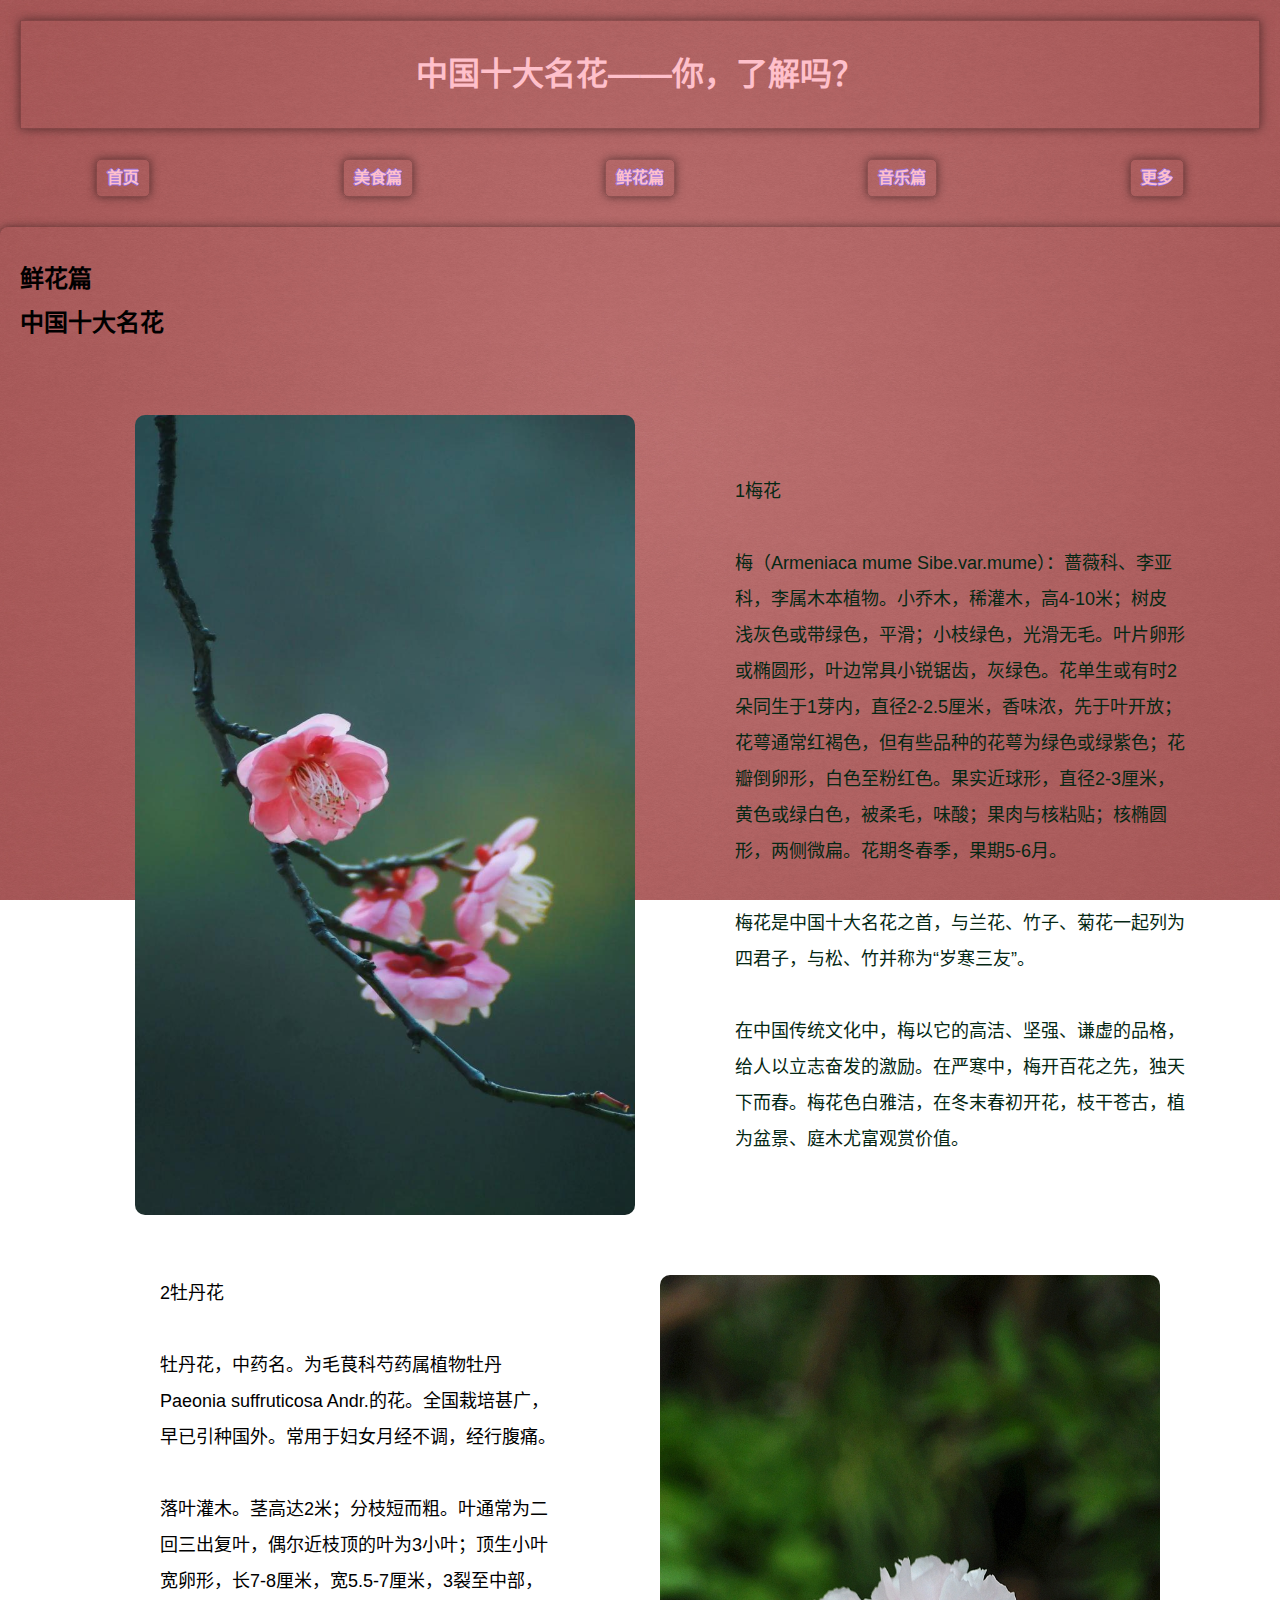
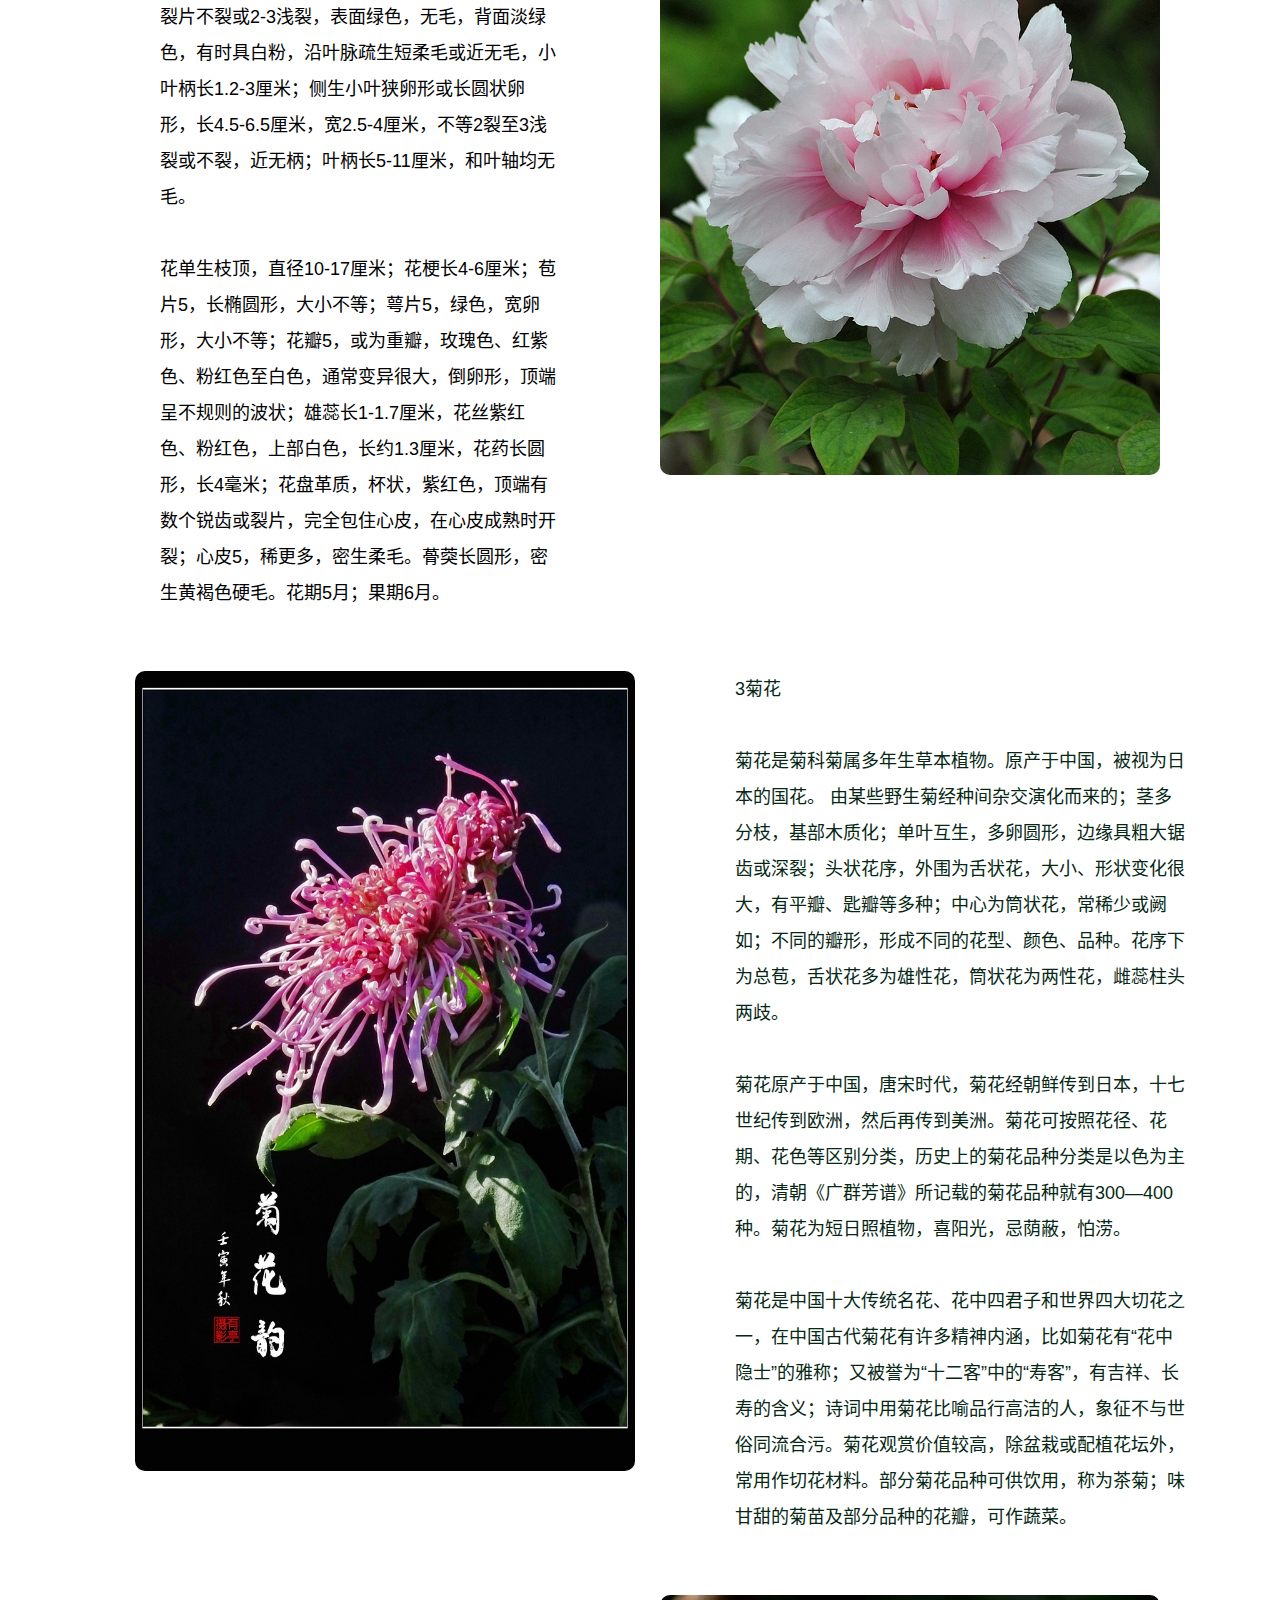
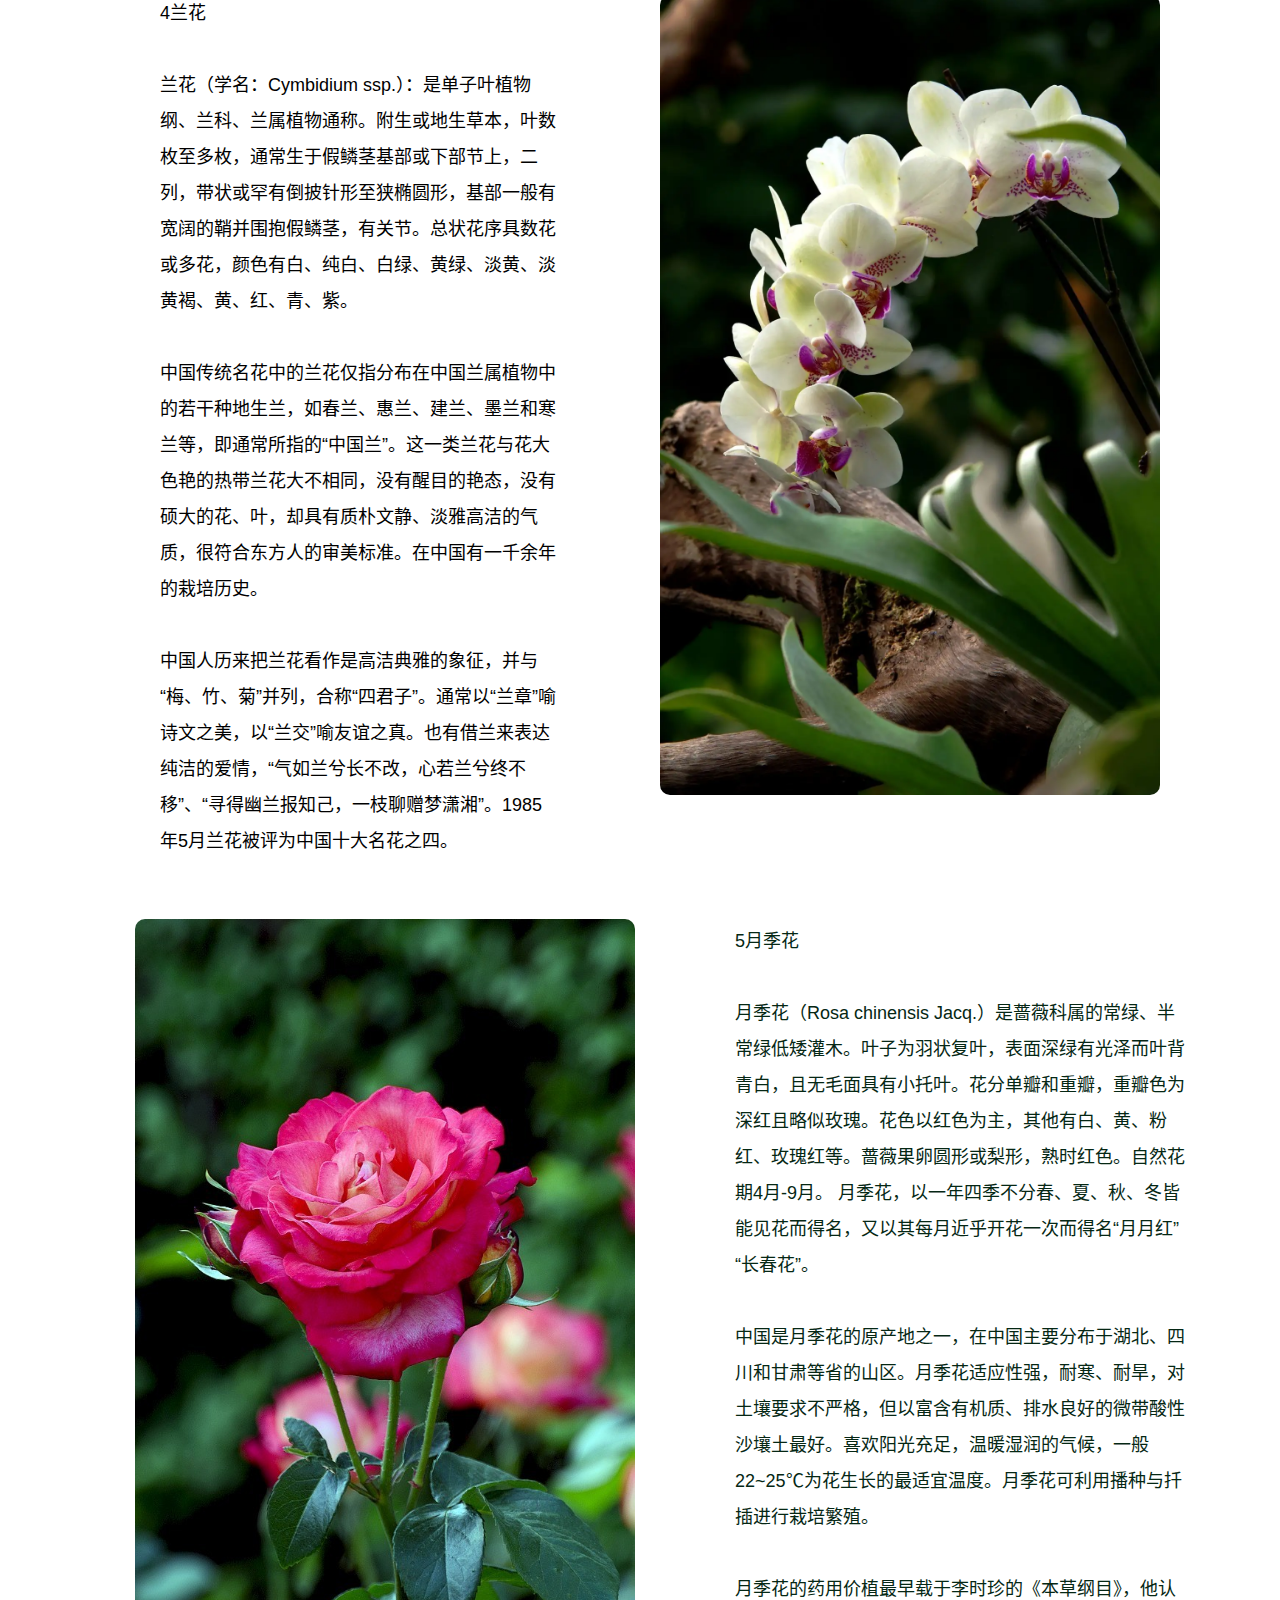
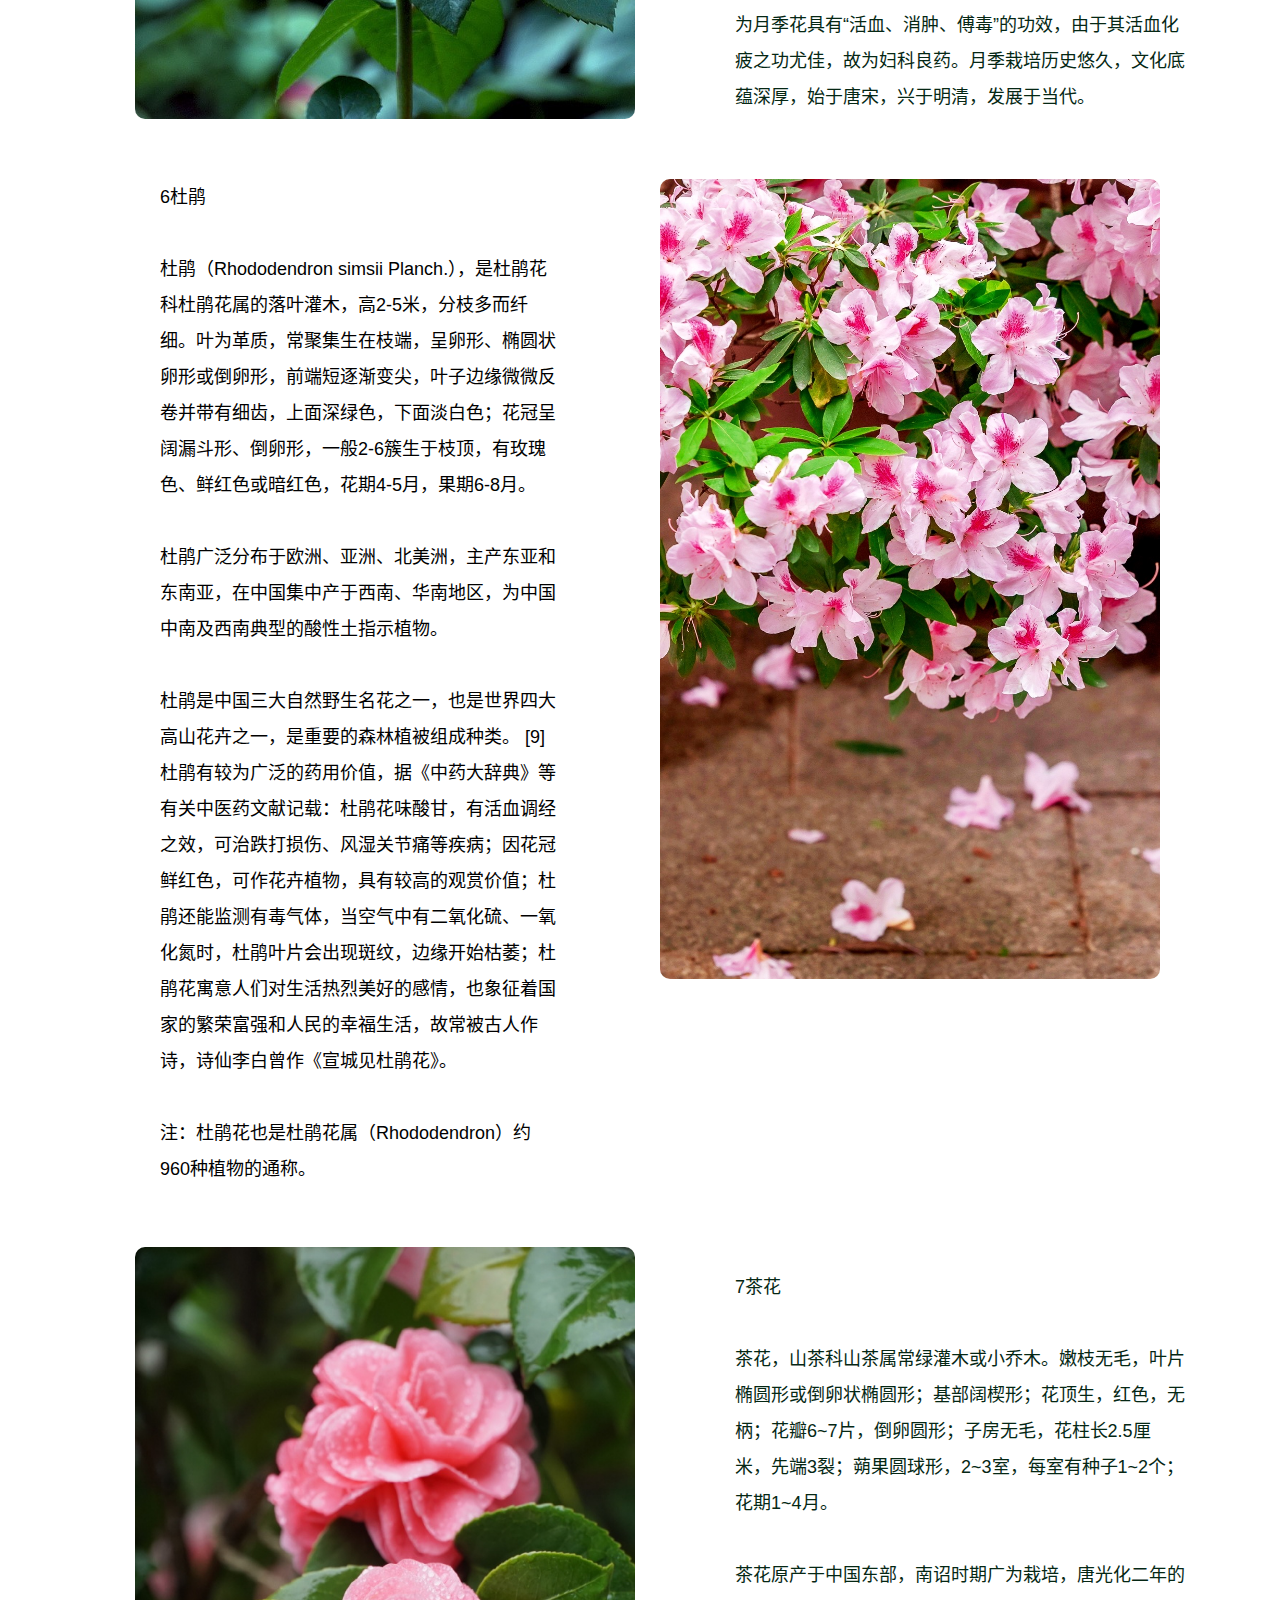
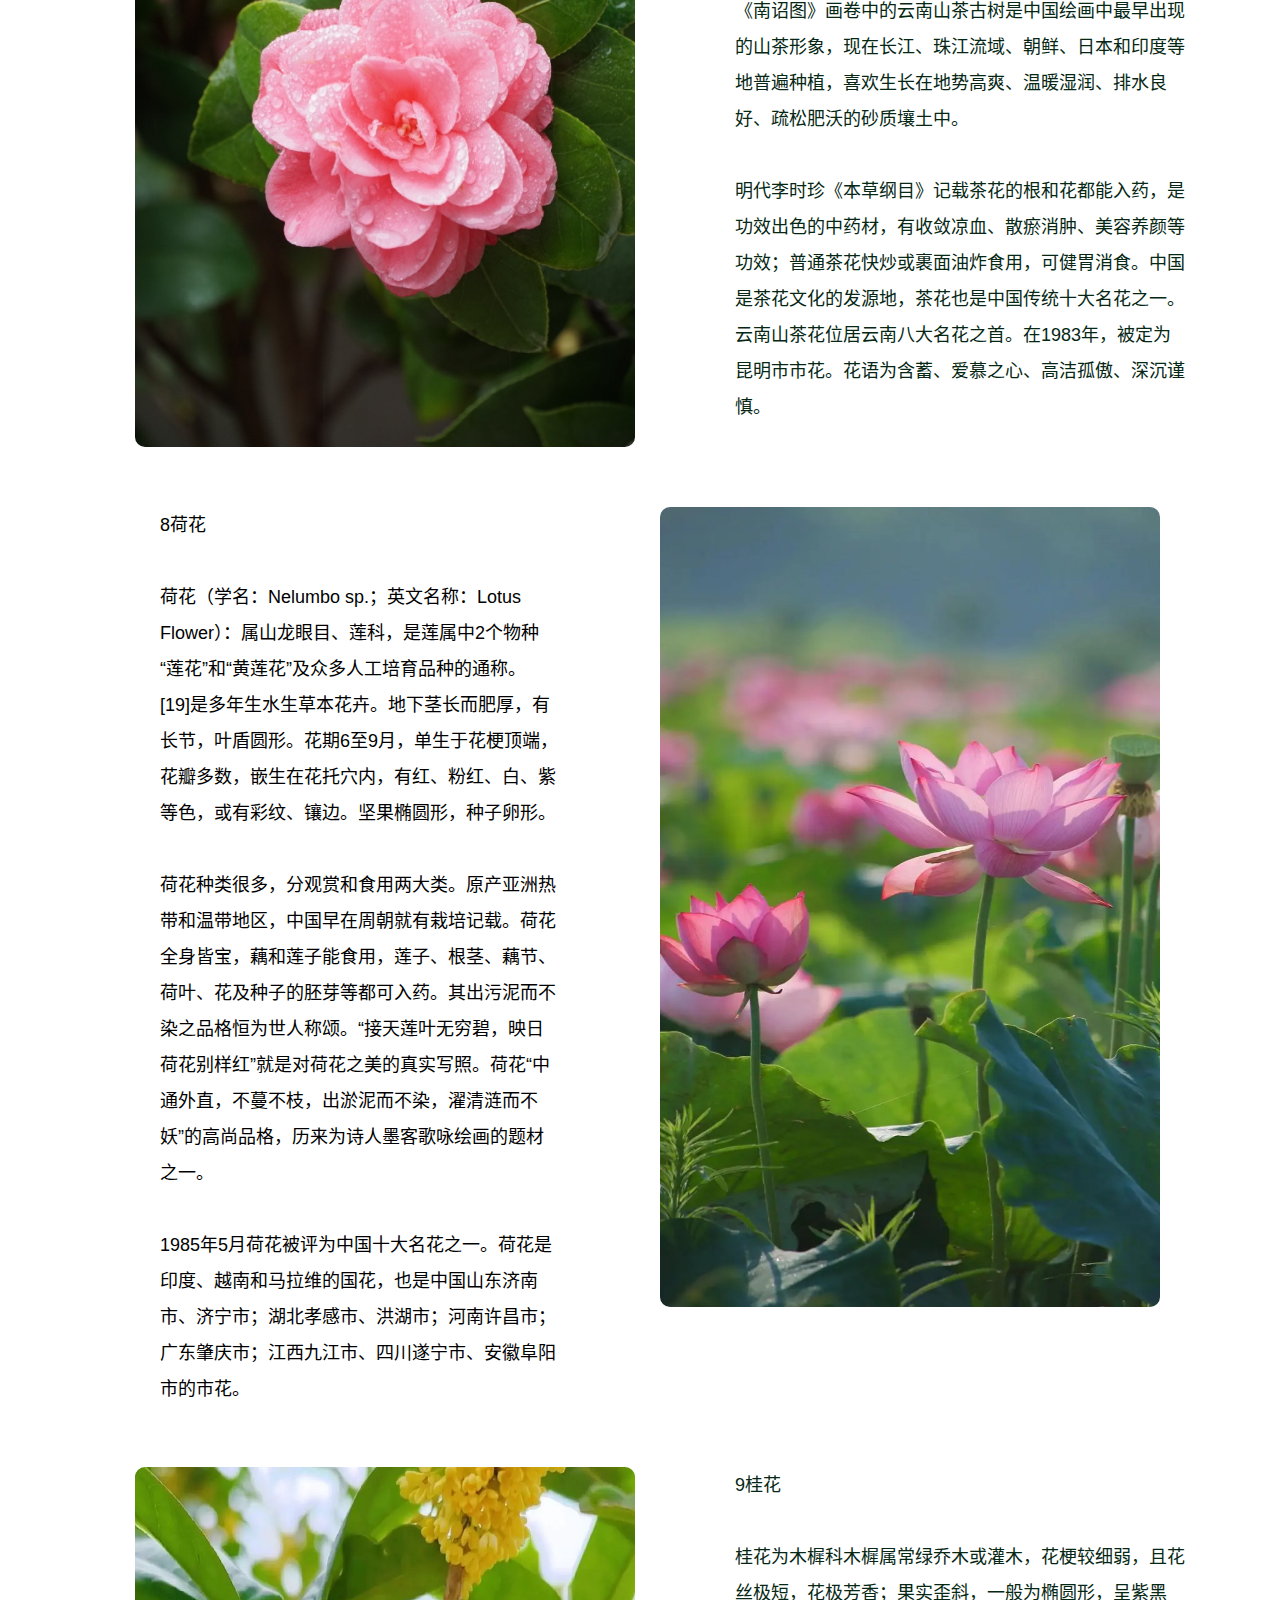
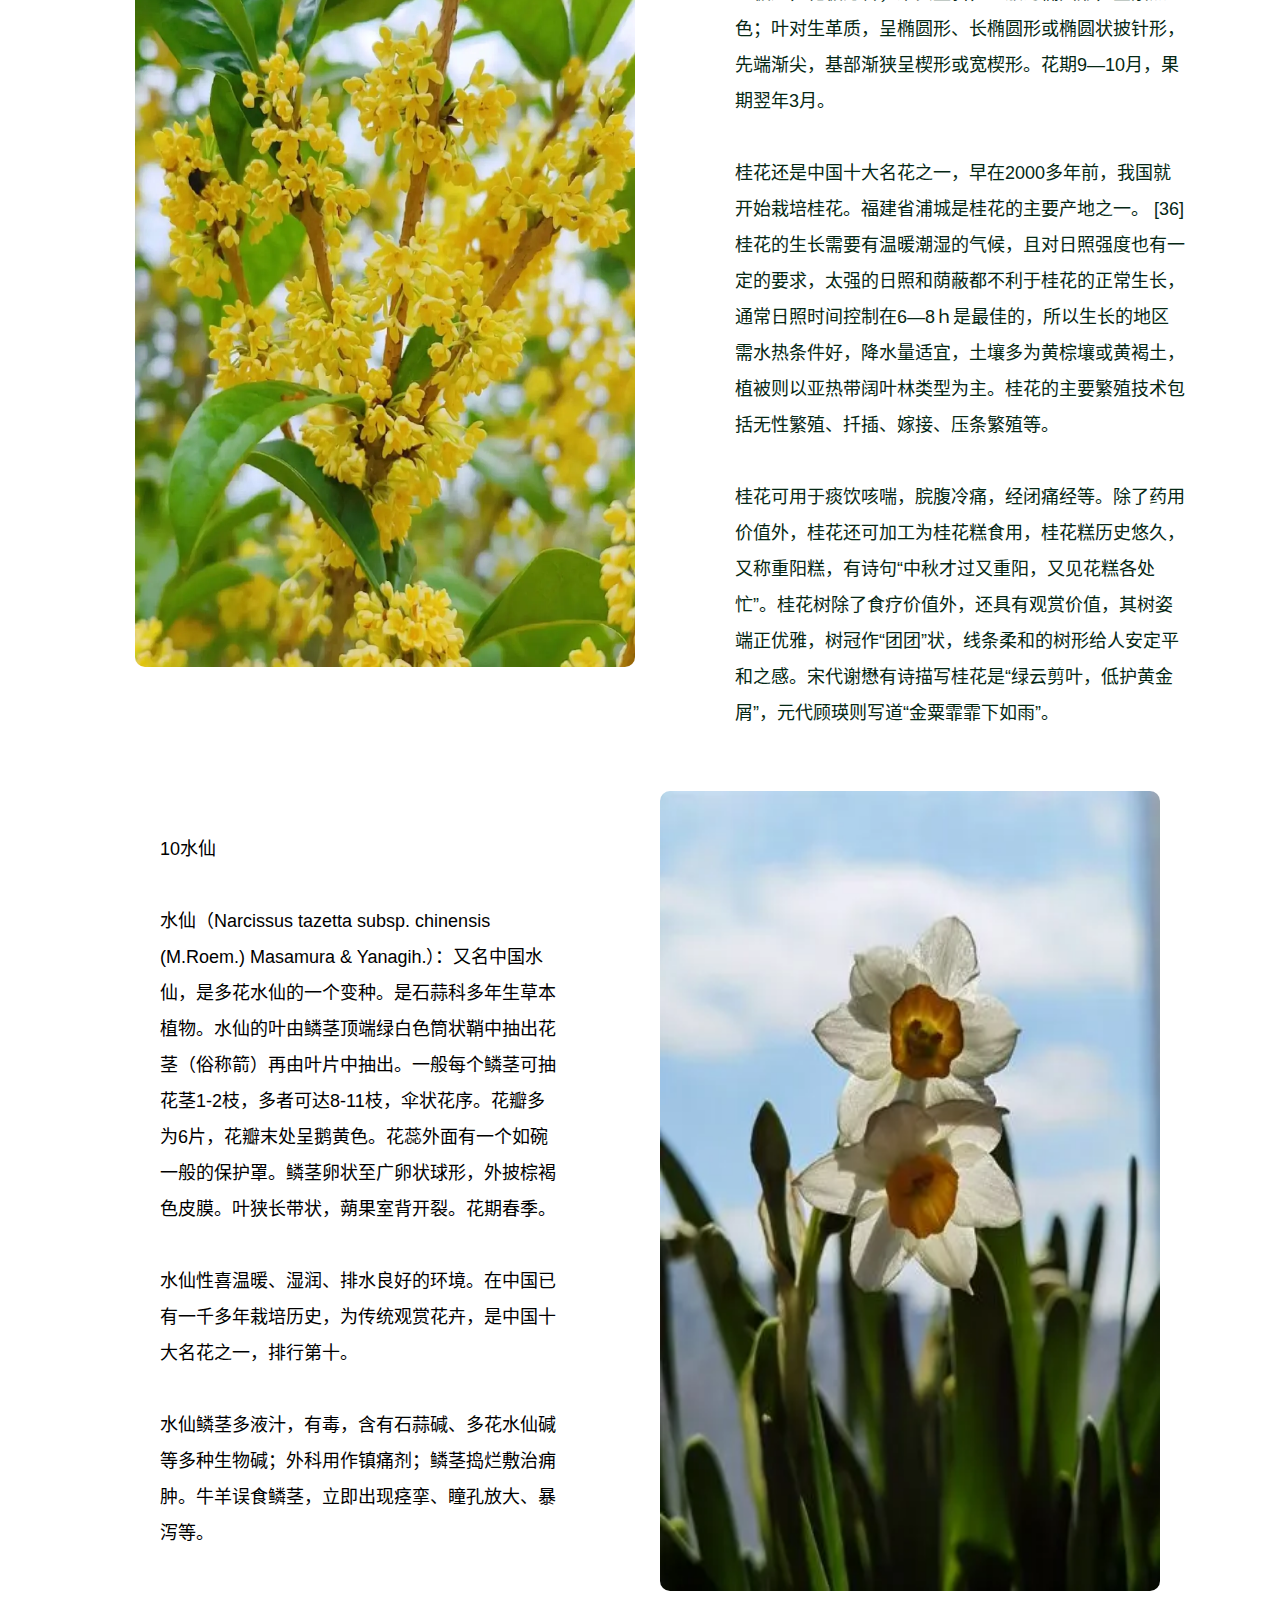
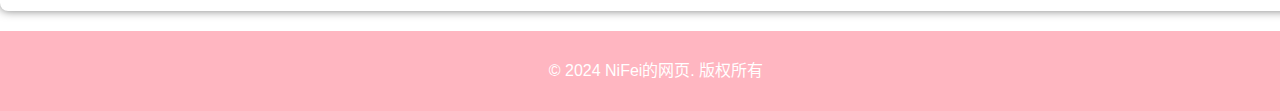
<file: flowers.html>
<!DOCTYPE html>
<html lang="zh-CN">
<head>
    <meta charset="UTF-8">
    <meta name="viewport" content="width=device-width, initial-scale=1.0">
    <title>NiFei的网页-鲜花篇</title>
    <link rel="stylesheet" href="styles-flowers.css">
</head>
<body>
    <header>
        <h1>中国十大名花——你，了解吗？</h1>
    </header>
     <div class="nav-container">
        <div class="nav-item"><a href="index.html">首页</a></div>
         <div class="nav-item"><a href="index-food.html">美食篇</a></div>
        <div class="nav-item"><a href="flowers.html">鲜花篇</a></div>
        <div class="nav-item"><a href="music.html">音乐篇</a></div>
        <div class="nav-item"><a href="more.html">更多</a></div>
    </div>
    <div id="flowers-content">
        <h2>鲜花篇</h2>
        <h2>中国十大名花</h2>
        <div class="introduce">
            <div class="introduce_item">
                <img class="introduce_item_img" src="meihua.jpg" alt="">
                <span class="introduce_item_title">
                    1梅花<br><br>
                    梅（Armeniaca mume Sibe.var.mume）：蔷薇科、李亚科，李属木本植物。小乔木，稀灌木，高4-10米；树皮浅灰色或带绿色，平滑；小枝绿色，光滑无毛。叶片卵形或椭圆形，叶边常具小锐锯齿，灰绿色。花单生或有时2朵同生于1芽内，直径2-2.5厘米，香味浓，先于叶开放；花萼通常红褐色，但有些品种的花萼为绿色或绿紫色；花瓣倒卵形，白色至粉红色。果实近球形，直径2-3厘米，黄色或绿白色，被柔毛，味酸；果肉与核粘贴；核椭圆形，两侧微扁。花期冬春季，果期5-6月。<br><br>
                    梅花是中国十大名花之首，与兰花、竹子、菊花一起列为四君子，与松、竹并称为“岁寒三友”。<br><br>
                    在中国传统文化中，梅以它的高洁、坚强、谦虚的品格，给人以立志奋发的激励。在严寒中，梅开百花之先，独天下而春。梅花色白雅洁，在冬末春初开花，枝干苍古，植为盆景、庭木尤富观赏价值。
                </span>

            </div>
            <div class="introduce_item">

                <span class="introduce_item_titles">2牡丹花
                    <br><br>牡丹花，中药名。为毛茛科芍药属植物牡丹Paeonia suffruticosa Andr.的花。全国栽培甚广，早已引种国外。常用于妇女月经不调，经行腹痛。
                    <br><br>落叶灌木。茎高达2米；分枝短而粗。叶通常为二回三出复叶，偶尔近枝顶的叶为3小叶；顶生小叶宽卵形，长7-8厘米，宽5.5-7厘米，3裂至中部，裂片不裂或2-3浅裂，表面绿色，无毛，背面淡绿色，有时具白粉，沿叶脉疏生短柔毛或近无毛，小叶柄长1.2-3厘米；侧生小叶狭卵形或长圆状卵形，长4.5-6.5厘米，宽2.5-4厘米，不等2裂至3浅裂或不裂，近无柄；叶柄长5-11厘米，和叶轴均无毛。
                    <br><br>花单生枝顶，直径10-17厘米；花梗长4-6厘米；苞片5，长椭圆形，大小不等；萼片5，绿色，宽卵形，大小不等；花瓣5，或为重瓣，玫瑰色、红紫色、粉红色至白色，通常变异很大，倒卵形，顶端呈不规则的波状；雄蕊长1-1.7厘米，花丝紫红色、粉红色，上部白色，长约1.3厘米，花药长圆形，长4毫米；花盘革质，杯状，紫红色，顶端有数个锐齿或裂片，完全包住心皮，在心皮成熟时开裂；心皮5，稀更多，密生柔毛。蓇葖长圆形，密生黄褐色硬毛。花期5月；果期6月。
                </span>
                <img class="introduce_item_img" src="mudan.jpg" alt="">
            </div>
            <div class="introduce_item">
                <img class="introduce_item_img" src="jvhua.jpg" alt="">
                <span class="introduce_item_title">3菊花
                    <br><br>菊花是菊科菊属多年生草本植物。原产于中国，被视为日本的国花。 由某些野生菊经种间杂交演化而来的；茎多分枝，基部木质化；单叶互生，多卵圆形，边缘具粗大锯齿或深裂；头状花序，外围为舌状花，大小、形状变化很大，有平瓣、匙瓣等多种；中心为筒状花，常稀少或阙如；不同的瓣形，形成不同的花型、颜色、品种。花序下为总苞，舌状花多为雄性花，筒状花为两性花，雌蕊柱头两歧。
                    <br><br>菊花原产于中国，唐宋时代，菊花经朝鲜传到日本，十七世纪传到欧洲，然后再传到美洲。菊花可按照花径、花期、花色等区别分类，历史上的菊花品种分类是以色为主的，清朝《广群芳谱》所记载的菊花品种就有300—400种。菊花为短日照植物，喜阳光，忌荫蔽，怕涝。
                    <br><br>菊花是中国十大传统名花、花中四君子和世界四大切花之一，在中国古代菊花有许多精神内涵，比如菊花有“花中隐士”的雅称；又被誉为“十二客”中的“寿客”，有吉祥、长寿的含义；诗词中用菊花比喻品行高洁的人，象征不与世俗同流合污。菊花观赏价值较高，除盆栽或配植花坛外，常用作切花材料。部分菊花品种可供饮用，称为茶菊；味甘甜的菊苗及部分品种的花瓣，可作蔬菜。
                </span>
            </div>
            <div class="introduce_item">
                <span class="introduce_item_titles">4兰花
                    <br><br>兰花（学名：Cymbidium ssp.）：是单子叶植物纲、兰科、兰属植物通称。附生或地生草本，叶数枚至多枚，通常生于假鳞茎基部或下部节上，二列，带状或罕有倒披针形至狭椭圆形，基部一般有宽阔的鞘并围抱假鳞茎，有关节。总状花序具数花或多花，颜色有白、纯白、白绿、黄绿、淡黄、淡黄褐、黄、红、青、紫。
                    <br><br>中国传统名花中的兰花仅指分布在中国兰属植物中的若干种地生兰，如春兰、惠兰、建兰、墨兰和寒兰等，即通常所指的“中国兰”。这一类兰花与花大色艳的热带兰花大不相同，没有醒目的艳态，没有硕大的花、叶，却具有质朴文静、淡雅高洁的气质，很符合东方人的审美标准。在中国有一千余年的栽培历史。
                    <br><br>中国人历来把兰花看作是高洁典雅的象征，并与“梅、竹、菊”并列，合称“四君子”。通常以“兰章”喻诗文之美，以“兰交”喻友谊之真。也有借兰来表达纯洁的爱情，“气如兰兮长不改，心若兰兮终不移”、“寻得幽兰报知己，一枝聊赠梦潇湘”。1985年5月兰花被评为中国十大名花之四。
                </span>
                <img class="introduce_item_img" src="lanhua.webp" alt="">
            </div>
             <div class="introduce_item">
                <img class="introduce_item_img" src="yuejihua.jpg" alt="">
                <span class="introduce_item_title">5月季花
                    <br><br>月季花（Rosa chinensis Jacq.）是蔷薇科属的常绿、半常绿低矮灌木。叶子为羽状复叶，表面深绿有光泽而叶背青白，且无毛面具有小托叶。花分单瓣和重瓣，重瓣色为深红且略似玫瑰。花色以红色为主，其他有白、黄、粉红、玫瑰红等。蔷薇果卵圆形或梨形，熟时红色。自然花期4月-9月。 月季花，以一年四季不分春、夏、秋、冬皆能见花而得名，又以其每月近乎开花一次而得名“月月红”“长春花”。
                    <br><br>中国是月季花的原产地之一，在中国主要分布于湖北、四川和甘肃等省的山区。月季花适应性强，耐寒、耐旱，对土壤要求不严格，但以富含有机质、排水良好的微带酸性沙壤土最好。喜欢阳光充足，温暖湿润的气候，一般22~25℃为花生长的最适宜温度。月季花可利用播种与扦插进行栽培繁殖。
                    <br><br>月季花的药用价植最早载于李时珍的《本草纲目》，他认为月季花具有“活血、消肿、傅毒”的功效，由于其活血化疲之功尤佳，故为妇科良药。月季栽培历史悠久，文化底蕴深厚，始于唐宋，兴于明清，发展于当代。
                </span>
            </div>
            <div class="introduce_item">
                <span class="introduce_item_titles">6杜鹃
                    <br><br>杜鹃（Rhododendron simsii Planch.），是杜鹃花科杜鹃花属的落叶灌木，高2-5米，分枝多而纤细。叶为革质，常聚集生在枝端，呈卵形、椭圆状卵形或倒卵形，前端短逐渐变尖，叶子边缘微微反卷并带有细齿，上面深绿色，下面淡白色；花冠呈阔漏斗形、倒卵形，一般2-6簇生于枝顶，有玫瑰色、鲜红色或暗红色，花期4-5月，果期6-8月。
                    <br><br>杜鹃广泛分布于欧洲、亚洲、北美洲，主产东亚和东南亚，在中国集中产于西南、华南地区，为中国中南及西南典型的酸性土指示植物。
                    <br><br>杜鹃是中国三大自然野生名花之一，也是世界四大高山花卉之一，是重要的森林植被组成种类。 [9]杜鹃有较为广泛的药用价值，据《中药大辞典》等有关中医药文献记载：杜鹃花味酸甘，有活血调经之效，可治跌打损伤、风湿关节痛等疾病；因花冠鲜红色，可作花卉植物，具有较高的观赏价值；杜鹃还能监测有毒气体，当空气中有二氧化硫、一氧化氮时，杜鹃叶片会出现斑纹，边缘开始枯萎；杜鹃花寓意人们对生活热烈美好的感情，也象征着国家的繁荣富强和人民的幸福生活，故常被古人作诗，诗仙李白曾作《宣城见杜鹃花》。
                    <br><br>注：杜鹃花也是杜鹃花属（Rhododendron）约960种植物的通称。
                </span>
                <img class="introduce_item_img" src="dujuan.jpg" alt="">
            </div>
             <div class="introduce_item">
                <img class="introduce_item_img" src="chahua.jpg" alt="">
                <span class="introduce_item_title">7茶花
                    <br><br>茶花，山茶科山茶属常绿灌木或小乔木。嫩枝无毛，叶片椭圆形或倒卵状椭圆形；基部阔楔形；花顶生，红色，无柄；花瓣6~7片，倒卵圆形；子房无毛，花柱长2.5厘米，先端3裂；蒴果圆球形，2~3室，每室有种子1~2个；花期1~4月。
                    <br><br>茶花原产于中国东部，南诏时期广为栽培，唐光化二年的《南诏图》画卷中的云南山茶古树是中国绘画中最早出现的山茶形象，现在长江、珠江流域、朝鲜、日本和印度等地普遍种植，喜欢生长在地势高爽、温暖湿润、排水良好、疏松肥沃的砂质壤土中。
                    <br><br>明代李时珍《本草纲目》记载茶花的根和花都能入药，是功效出色的中药材，有收敛凉血、散瘀消肿、美容养颜等功效；普通茶花快炒或裹面油炸食用，可健胃消食。中国是茶花文化的发源地，茶花也是中国传统十大名花之一。云南山茶花位居云南八大名花之首。在1983年，被定为昆明市市花。花语为含蓄、爱慕之心、高洁孤傲、深沉谨慎。
                </span>
            </div>
            <div class="introduce_item">
                <span class="introduce_item_titles">8荷花
                    <br><br>荷花（学名：Nelumbo sp.；英文名称：Lotus Flower）：属山龙眼目、莲科，是莲属中2个物种“莲花”和“黄莲花”及众多人工培育品种的通称。 [19]是多年生水生草本花卉。地下茎长而肥厚，有长节，叶盾圆形。花期6至9月，单生于花梗顶端，花瓣多数，嵌生在花托穴内，有红、粉红、白、紫等色，或有彩纹、镶边。坚果椭圆形，种子卵形。
                    <br><br>荷花种类很多，分观赏和食用两大类。原产亚洲热带和温带地区，中国早在周朝就有栽培记载。荷花全身皆宝，藕和莲子能食用，莲子、根茎、藕节、荷叶、花及种子的胚芽等都可入药。其出污泥而不染之品格恒为世人称颂。“接天莲叶无穷碧，映日荷花别样红”就是对荷花之美的真实写照。荷花“中通外直，不蔓不枝，出淤泥而不染，濯清涟而不妖”的高尚品格，历来为诗人墨客歌咏绘画的题材之一。
                    <br><br>1985年5月荷花被评为中国十大名花之一。荷花是印度、越南和马拉维的国花，也是中国山东济南市、济宁市；湖北孝感市、洪湖市；河南许昌市；广东肇庆市；江西九江市、四川遂宁市、安徽阜阳市的市花。
                </span>
                <img class="introduce_item_img" src="hehua.webp" alt="">
            </div>
             <div class="introduce_item">
                <img class="introduce_item_img" src="guihua.webp" alt="">
                <span class="introduce_item_title">9桂花
                    <br><br>桂花为木樨科木樨属常绿乔木或灌木，花梗较细弱，且花丝极短，花极芳香；果实歪斜，一般为椭圆形，呈紫黑色；叶对生革质，呈椭圆形、长椭圆形或椭圆状披针形，先端渐尖，基部渐狭呈楔形或宽楔形。花期9—10月，果期翌年3月。
                    <br><br>桂花还是中国十大名花之一，早在2000多年前，我国就开始栽培桂花。福建省浦城是桂花的主要产地之一。 [36]桂花的生长需要有温暖潮湿的气候，且对日照强度也有一定的要求，太强的日照和荫蔽都不利于桂花的正常生长，通常日照时间控制在6—8ｈ是最佳的，所以生长的地区需水热条件好，降水量适宜，土壤多为黄棕壤或黄褐土，植被则以亚热带阔叶林类型为主。桂花的主要繁殖技术包括无性繁殖、扦插、嫁接、压条繁殖等。
                    <br><br>桂花可用于痰饮咳喘，脘腹冷痛，经闭痛经等。除了药用价值外，桂花还可加工为桂花糕食用，桂花糕历史悠久，又称重阳糕，有诗句“中秋才过又重阳，又见花糕各处忙”。桂花树除了食疗价值外，还具有观赏价值，其树姿端正优雅，树冠作“团团”状，线条柔和的树形给人安定平和之感。宋代谢懋有诗描写桂花是“绿云剪叶，低护黄金屑”，元代顾瑛则写道“金粟霏霏下如雨”。
                </span>
            </div>
            <div class="introduce_item">
                <span class="introduce_item_titles">10水仙
                    <br><br>水仙（Narcissus tazetta subsp. chinensis (M.Roem.) Masamura & Yanagih.）：又名中国水仙，是多花水仙的一个变种。是石蒜科多年生草本植物。水仙的叶由鳞茎顶端绿白色筒状鞘中抽出花茎（俗称箭）再由叶片中抽出。一般每个鳞茎可抽花茎1-2枝，多者可达8-11枝，伞状花序。花瓣多为6片，花瓣末处呈鹅黄色。花蕊外面有一个如碗一般的保护罩。鳞茎卵状至广卵状球形，外披棕褐色皮膜。叶狭长带状，蒴果室背开裂。花期春季。
                    <br><br>水仙性喜温暖、湿润、排水良好的环境。在中国已有一千多年栽培历史，为传统观赏花卉，是中国十大名花之一，排行第十。
                    <br><br>水仙鳞茎多液汁，有毒，含有石蒜碱、多花水仙碱等多种生物碱；外科用作镇痛剂；鳞茎捣烂敷治痈肿。牛羊误食鳞茎，立即出现痉挛、瞳孔放大、暴泻等。
                </span>
                <img class="introduce_item_img" src="shuixian.webp" alt="">
            </div>

        </div>
        <!-- <audio autoplay="autoplay" id="audio" loop="loop">
                <source src="./video/music.mp3" type="audio/MP3">

        </audio>
        <img class="music_img" src="./img/music.png" alt=""> -->
    </div>
    </div>
    <script src="script.js"></script>
    <footer>
        <p>&copy; 2024 NiFei的网页. 版权所有</p>
    </footer>
</body>
</html>
</file>
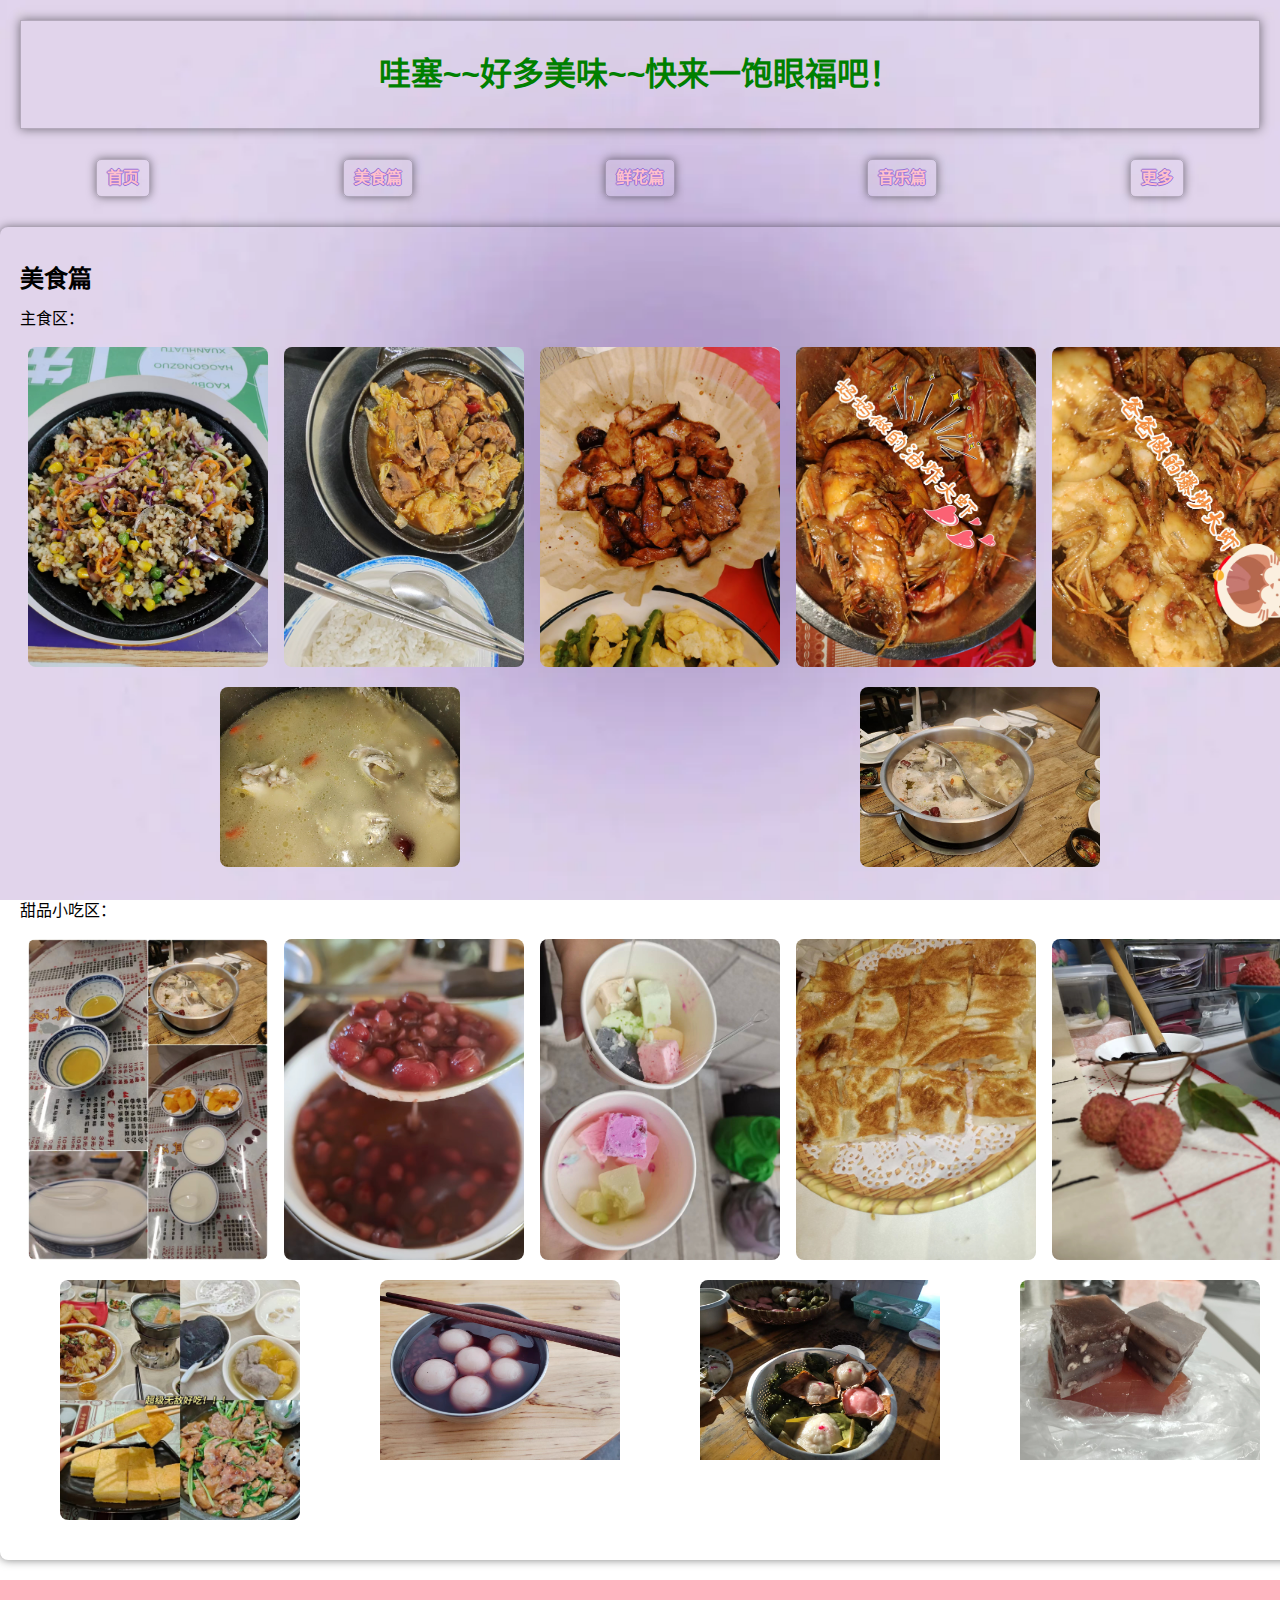
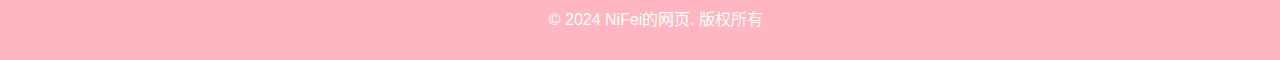
<file: index-food.html>
<!DOCTYPE html>
<html lang="zh-CN">
<head>
    <meta charset="UTF-8">
    <meta name="viewport" content="width=device-width, initial-scale=1.0">
    <title>NiFei的网页-美食篇</title>
    <link rel="stylesheet" href="styles-food.css">
</head>
<body>
    <header>
        <h1>哇塞~~好多美味~~快来一饱眼福吧！</h1>
    </header>
     <div class="nav-container">
        <div class="nav-item"><a href="index.html">首页</a></div>
         <div class="nav-item"><a href="index-food.html">美食篇</a></div>
        <div class="nav-item"><a href="flowers.html">鲜花篇</a></div>
        <div class="nav-item"><a href="music.html">音乐篇</a></div>
        <div class="nav-item"><a href="more.html">更多</a></div>
    </div>
    <div id="food-content">
        <h2>美食篇</h2>
        <p>主食区：</p>
        <div class="photo-container">
            <div class="photo-item">
                <img src="微信图片_202406161616161.jpg" alt="照片1">
            </div>
            <div class="photo-item">
                <img src="微信图片_20240616161616.jpg" alt="照片1">
            </div>
            <div class="photo-item">
                <img src="微信图片_20240616161800.jpg" alt="照片2">
            </div>
            <div class="photo-item">
                <img src="微信图片_20240616161619.jpg" alt="照片3">
            </div>
            <div class="photo-item">
                <img src="微信图片_20240616161620.jpg" alt="照片3">
            </div>
              <div class="photo-item">
                <img src="微信图片_20240616161618.jpg" alt="照片3">
            </div>
            <div class="photo-item">
                <img src="微信图片_202406161616261.jpg" alt="照片3">
            </div>

        </div>

    <p>甜品小吃区：</p>
        <div class="photo-container">
            <div class="photo-item">
                <img src="微信图片_20240616161626.jpg" alt="照片1">
            </div>
            <div class="photo-item">
                <img src="微信图片_202406161618002.jpg" alt="照片1">
            </div>
            <div class="photo-item">
                <img src="微信图片_202406161616131.jpg" alt="照片2">
            </div>
            <div class="photo-item">
                <img src="微信图片_20240616161614.jpg" alt="照片3">
            </div>
            <div class="photo-item">
                <img src="微信图片_20240616161613.jpg" alt="照片3">
            </div>
            <div class="photo-item">
                <img src="微信图片_202406161616191.jpg" alt="照片4">
            </div>
              <div class="photo-item">
                <img src="微信图片_20240616161758.jpg" alt="照片3">
            </div>
            <div class="photo-item">
                <img src="微信图片_202406161618001.jpg" alt="照片3">
            </div>
            <div class="photo-item">
                <img src="微信图片_20240616161759.jpg" alt="照片4">
            </div>
        </div>
    </div>
    <script src="script.js"></script>
    <footer>
        <p>&copy; 2024 NiFei的网页. 版权所有</p>
    </footer>
</body>
</html>
</file>
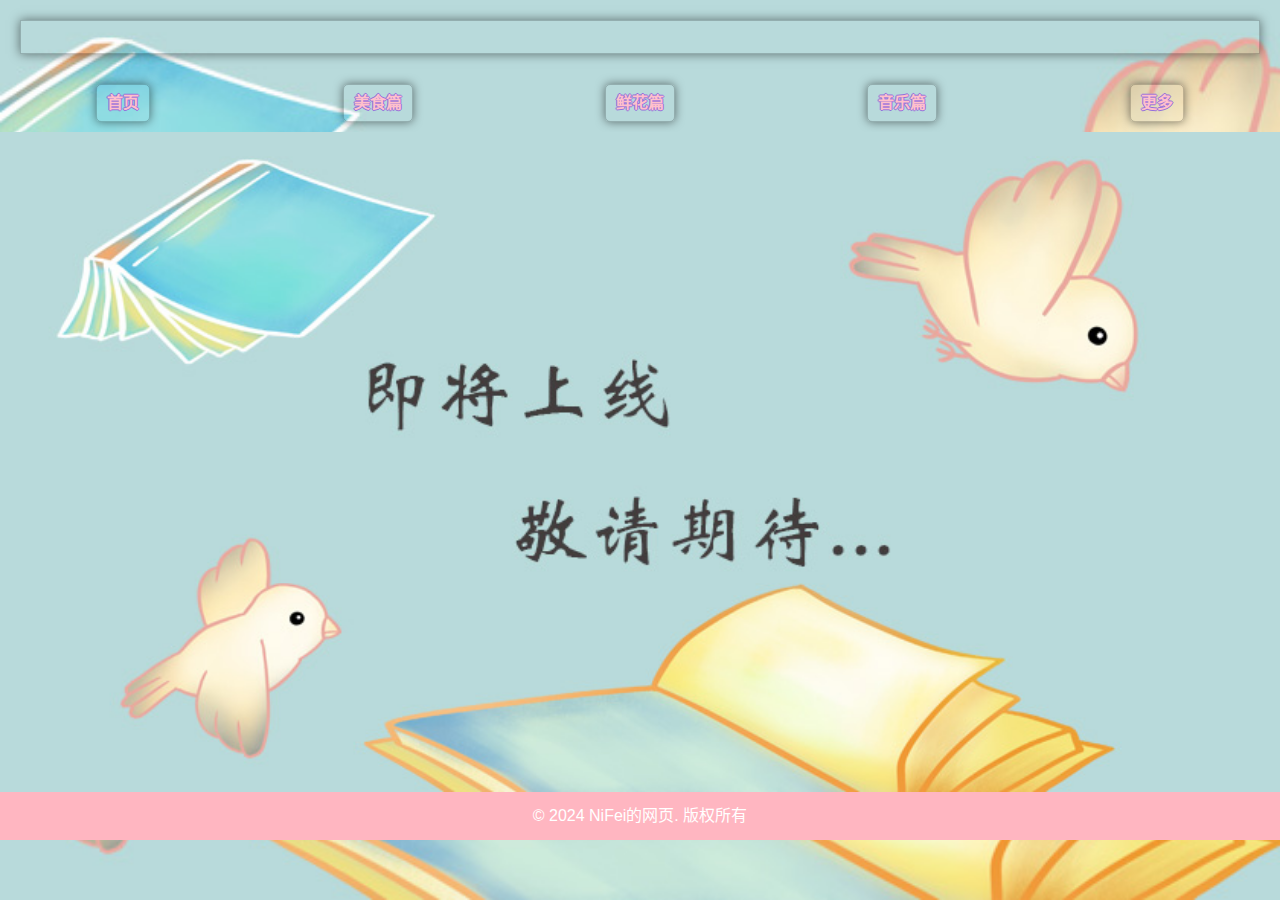
<file: more.html>
<!DOCTYPE html>
<html lang="zh-CN">
<head>
    <meta charset="UTF-8">
    <meta name="viewport" content="width=device-width, initial-scale=1.0">
    <title>NiFei的网页-更多</title>
    <link rel="stylesheet" href="more.css">
</head>
<body>
    <header>
        <h1></h1>
    </header>
     <div class="nav-container">
        <div class="nav-item"><a href="index.html">首页</a></div>
         <div class="nav-item"><a href="index-food.html">美食篇</a></div>
        <div class="nav-item"><a href="flowers.html">鲜花篇</a></div>
        <div class="nav-item"><a href="music.html">音乐篇</a></div>
        <div class="nav-item"><a href="more.html">更多</a></div>
    </div>
    <img src="02.jpg" alt="照片1">
    </div>
    <script src="script.js"></script>
    <footer>
        <p>&copy; 2024 NiFei的网页. 版权所有</p>
    </footer>
</body>
</html>
</file>
<file: styles-flowers.css>
/* 基础样式 */

header {

  background-color: transparent; /* 设置背景为透明 */
  border: 1px solid rgba(0, 0, 0, 0.2); /* 添加灰色边框，边框颜色为半透明的黑色 */
  box-shadow: 0 0 10px rgba(0, 0, 0, 0.5); /* 添加灰色阴影，阴影颜色为半透明的黑色 */
  padding: 20px; /* 内边距 */
  margin: 20px; /* 外边距 */

    color: pink;
    text-align: center;
    padding: 1rem;
}


.introduce {
    display: flex;
    flex-direction: column;
}

.introduce_item {
    display: flex;
    justify-content: center;
    margin-top: 60px;
}

.introduce_item_img {
    width: 500px;
    height: 800px;
    border-radius: 10px;

}

.introduce_item_title {
    color: rgb(5, 39, 20);
    width: 450px;
    font-size: 18px;
    line-height: 36px;
    align-self: center;
    padding-left: 100px;
}

.introduce_item_titles {
    width: 400px;
    font-size: 18px;
    line-height: 36px;
    align-self: center;
    padding-right: 100px;
}

        .nav-container {
            display: flex;
            justify-content: space-around;
            background-color: #f1f1f1;
            padding: 10px 0;
            background-image: url('0f328f5f1f4ccb5977919a1c420cb392.jpg');
            background-size: cover; /* 使背景图像覆盖整个元素 */
            background-repeat: no-repeat; /* 防止背景图像重复 */
            background-attachment: fixed; /* 背景图像固定，不随滚动条滚动 */
            background-position: center center; /* 背景图像居中显示 */
        }
        .nav-item {
            padding: 10px;
            text-align: center;
            border-radius: 5px;
            background-color: transparent; /* 设置背景为透明 */
            border: 1px solid rgba(0, 0, 0, 0.2); /* 添加灰色边框，边框颜色为半透明的黑色 */
            box-shadow: 0 0 10px rgba(0, 0, 0, 0.5); /* 添加灰色阴影，阴影颜色为半透明的黑色 */

        }
        .nav-item a {
            text-decoration: none;
            color: pink;
            text-shadow: -1px 0 mediumpurple, 0 1px mediumpurple, 1px 0 mediumpurple, 0 -1px mediumpurple;
            font-weight: bold;
        }
        .nav-item:hover {
            background-color: yellowgreen;
        }

       .photo-container {
           display: flex;
           justify-content: space-around;
           flex-wrap: wrap;
           margin-top: 20px;
       }

           /* Photo item styles */

           .photo-item {
               flex: 0 0 calc(20.33% - 20px); /* Three columns with spacing */
               margin-bottom: 20px;
               overflow: hidden;
               border-radius: 8px; /* Rounded corners */
               box-shadow: 0 0 10px rgba(0, 0, 0, 0); /* Shadow effect */
           }

           .photo-item img {
               width: 100%; /* Full width within parent container */
               height: auto; /* Maintain aspect ratio */
               display: block; /* Remove any default inline behavior */
           }

           body {
               font-family: Arial, sans-serif;
               line-height: 1.0;

               margin: 0;
               padding: 0;
               /* 添加最小高度，使页脚始终保持在底部 */
               min-height: 100vh;
               display: flex;
               flex-direction: column; /* 使用flexbox居中#content */
               background-image: url('0f328f5f1f4ccb5977919a1c420cb392.jpg');
               background-size: cover; /* 使背景图像覆盖整个元素 */
               background-repeat: no-repeat; /* 防止背景图像重复 */
               background-attachment: fixed; /* 背景图像固定，不随滚动条滚动 */
               background-position: center center; /* 背景图像居中显示 */
           }

           .music-player {
     max-width: 800px; /* 或者您可以设置一个具体的宽度值，如800px */
    margin: 50px 0 auto; /* 将左边的外边距设置为0，使播放器靠左对齐 */
    background-color: #fff;
    box-shadow: 0 0 10px rgba(0, 0, 0, 0.1);
    border-radius: 8px;
    overflow: hidden;
}

.music-info {
    display: flex;
    align-items: center;
    padding: 20px;
    border-bottom: 1px solid #ccc;
}

.music-info img {
    max-width: 150px;
    height: auto;
    border-radius: 4px;
    margin-right: 20px;
}

.details {
    flex: 1;
}

.details h2 {
    margin: 0 0 10px 0;
}

.music-controls {
    display: flex;
    align-items: center;
    justify-content: space-between;
    padding: 20px;
}

.control-buttons {
    display: flex;
    gap: 10px;
}

.play-btn, .pause-btn {
    padding: 10px 20px;
    font-size: 16px;
    cursor: pointer;
    border: none;
    background-color: #007bff;
    color: #fff;
    border-radius: 4px;
    transition: background-color 0.3s ease;
}

.play-btn:hover, .pause-btn:hover {
    background-color: #0056b3;
}

           #flowers-content {
               max-width: 1300px;
               margin: 20px auto;
               background-color: #fff;
               padding: 20px;
               border-radius: 8px;
               box-shadow: 0 0 10px rgba(0, 0, 0, 0.5);
               /* 使用flexbox居中内容 */
               width: 100%;
               flex: 1;
               background-image: url('0f328f5f1f4ccb5977919a1c420cb392.jpg');
               background-size: cover; /* 使背景图像覆盖整个元素 */
               background-repeat: no-repeat; /* 防止背景图像重复 */
               background-attachment: fixed; /* 背景图像固定，不随滚动条滚动 */
               background-position: center center; /* 背景图像居中显示 */
           }

           footer {
               text-align: center;
               padding: 1rem;
               background-color: lightpink;
               color: #fff;
               position: static;
               bottom: 0;
               width: 100%;
               /* 添加z-index确保页脚在最底层 */
               z-index: 100;
           }

           /* 媒体查询：对小屏幕设备进行样式调整 */
           @media screen and (max-width: 768px) {
               /* 对于小屏幕，减少#content的外边距 */
               #content {
                   margin: 10px auto;
                   padding: 15px;
               }

               /* 对于小屏幕，调整footer的内边距 */
               footer {
                   padding: 0.5rem;
               }
           }

           /* 媒体查询：对中等屏幕设备进行样式调整 */
           @media screen and (min-width: 769px) and (max-width: 1024px) {
               /* 对于中等屏幕，适当调整#content的外边距和内边距 */
               #content {
                   margin: 15px auto;
                   padding: 20px;
               }
           }
</file>
<file: styles-food.css>
/* 基础样式 */

header {

  background-color: transparent; /* 设置背景为透明 */
  border: 1px solid rgba(0, 0, 0, 0.2); /* 添加灰色边框，边框颜色为半透明的黑色 */
  box-shadow: 0 0 10px rgba(0, 0, 0, 0.5); /* 添加灰色阴影，阴影颜色为半透明的黑色 */
  padding: 20px; /* 内边距 */
  margin: 20px; /* 外边距 */

    color: green;
    text-align: center;
    padding: 1rem;
}

        .nav-container {
            display: flex;
            justify-content: space-around;
            background-color: #f1f1f1;
            padding: 10px 0;
            background-image: url('src=http __safe-img.xhscdn.com_bw1_32a3f1e6-3116-4a59-ba63-4bc614318636 imageView2_2_w_1080_format_jpg&refer=http __safe-img.xhscdn.webp');
            background-size: cover; /* 使背景图像覆盖整个元素 */
            background-repeat: no-repeat; /* 防止背景图像重复 */
            background-attachment: fixed; /* 背景图像固定，不随滚动条滚动 */
            background-position: center center; /* 背景图像居中显示 */
        }
        .nav-item {
            padding: 10px;
            text-align: center;
            border-radius: 5px;
            background-color: transparent; /* 设置背景为透明 */
            border: 1px solid rgba(0, 0, 0, 0.2); /* 添加灰色边框，边框颜色为半透明的黑色 */
            box-shadow: 0 0 10px rgba(0, 0, 0, 0.5); /* 添加灰色阴影，阴影颜色为半透明的黑色 */

        }
        .nav-item a {
            text-decoration: none;
            color: pink;
            text-shadow: -1px 0 mediumpurple, 0 1px mediumpurple, 1px 0 mediumpurple, 0 -1px mediumpurple;
            font-weight: bold;
        }
        .nav-item:hover {
            background-color: yellowgreen;
        }

       .photo-container {
           display: flex;
           justify-content: space-around;
           flex-wrap: wrap;
           margin-top: 20px;
       }

           /* Photo item styles */

           .photo-item {
               flex: 0 0 calc(20.33% - 20px); /* Three columns with spacing */
               margin-bottom: 20px;
               overflow: hidden;
               border-radius: 8px; /* Rounded corners */
               box-shadow: 0 0 10px rgba(0, 0, 0, 0); /* Shadow effect */
           }

           .photo-item img {
               width: 100%; /* Full width within parent container */
               height: auto; /* Maintain aspect ratio */
               display: block; /* Remove any default inline behavior */
           }

           body {
               font-family: Arial, sans-serif;
               line-height: 1.0;

               margin: 0;
               padding: 0;
               /* 添加最小高度，使页脚始终保持在底部 */
               min-height: 100vh;
               display: flex;
               flex-direction: column; /* 使用flexbox居中#content */
               background-image: url('src=http __safe-img.xhscdn.com_bw1_32a3f1e6-3116-4a59-ba63-4bc614318636 imageView2_2_w_1080_format_jpg&refer=http __safe-img.xhscdn.webp');
               background-size: cover; /* 使背景图像覆盖整个元素 */
               background-repeat: no-repeat; /* 防止背景图像重复 */
               background-attachment: fixed; /* 背景图像固定，不随滚动条滚动 */
               background-position: center center; /* 背景图像居中显示 */
           }

           .music-player {
     max-width: 800px; /* 或者您可以设置一个具体的宽度值，如800px */
    margin: 50px 0 auto; /* 将左边的外边距设置为0，使播放器靠左对齐 */
    background-color: #fff;
    box-shadow: 0 0 10px rgba(0, 0, 0, 0.1);
    border-radius: 8px;
    overflow: hidden;
}

.music-info {
    display: flex;
    align-items: center;
    padding: 20px;
    border-bottom: 1px solid #ccc;
}

.music-info img {
    max-width: 150px;
    height: auto;
    border-radius: 4px;
    margin-right: 20px;
}

.details {
    flex: 1;
}

.details h2 {
    margin: 0 0 10px 0;
}

.music-controls {
    display: flex;
    align-items: center;
    justify-content: space-between;
    padding: 20px;
}

.control-buttons {
    display: flex;
    gap: 10px;
}

.play-btn, .pause-btn {
    padding: 10px 20px;
    font-size: 16px;
    cursor: pointer;
    border: none;
    background-color: #007bff;
    color: #fff;
    border-radius: 4px;
    transition: background-color 0.3s ease;
}

.play-btn:hover, .pause-btn:hover {
    background-color: #0056b3;
}

           #food-content {
               max-width: 1300px;
               margin: 20px auto;
               background-color: #fff;
               padding: 20px;
               border-radius: 8px;
               box-shadow: 0 0 10px rgba(0, 0, 0, 0.5);
               /* 使用flexbox居中内容 */
               width: 100%;
               flex: 1;
               background-image: url('src=http __safe-img.xhscdn.com_bw1_32a3f1e6-3116-4a59-ba63-4bc614318636 imageView2_2_w_1080_format_jpg&refer=http __safe-img.xhscdn.webp');
               background-size: cover; /* 使背景图像覆盖整个元素 */
               background-repeat: no-repeat; /* 防止背景图像重复 */
               background-attachment: fixed; /* 背景图像固定，不随滚动条滚动 */
               background-position: center center; /* 背景图像居中显示 */
           }

           footer {
               text-align: center;
               padding: 1rem;
               background-color: lightpink;
               color: #fff;
               position: static;
               bottom: 0;
               width: 100%;
               /* 添加z-index确保页脚在最底层 */
               z-index: 100;
           }

           /* 媒体查询：对小屏幕设备进行样式调整 */
           @media screen and (max-width: 768px) {
               /* 对于小屏幕，减少#content的外边距 */
               #content {
                   margin: 10px auto;
                   padding: 15px;
               }

               /* 对于小屏幕，调整footer的内边距 */
               footer {
                   padding: 0.5rem;
               }
           }

           /* 媒体查询：对中等屏幕设备进行样式调整 */
           @media screen and (min-width: 769px) and (max-width: 1024px) {
               /* 对于中等屏幕，适当调整#content的外边距和内边距 */
               #content {
                   margin: 15px auto;
                   padding: 20px;
               }
           }
</file>
<file: more.css>
/* 基础样式 */

header {

  background-color: transparent; /* 设置背景为透明 */
  border: 1px solid rgba(0, 0, 0, 0.2); /* 添加灰色边框，边框颜色为半透明的黑色 */
  box-shadow: 0 0 10px rgba(0, 0, 0, 0.5); /* 添加灰色阴影，阴影颜色为半透明的黑色 */
  padding: 20px; /* 内边距 */
  margin: 20px; /* 外边距 */

    color: green;
    text-align: center;
    padding: 1rem;
}

        .nav-container {
            display: flex;
            justify-content: space-around;
            background-color: #f1f1f1;
            padding: 10px 0;
            background-image: url('02.jpg');
            background-size: cover; /* 使背景图像覆盖整个元素 */
            background-repeat: no-repeat; /* 防止背景图像重复 */
            background-attachment: fixed; /* 背景图像固定，不随滚动条滚动 */
            background-position: center center; /* 背景图像居中显示 */
        }
        .nav-item {
            padding: 10px;
            text-align: center;
            border-radius: 5px;
            background-color: transparent; /* 设置背景为透明 */
            border: 1px solid rgba(0, 0, 0, 0.2); /* 添加灰色边框，边框颜色为半透明的黑色 */
            box-shadow: 0 0 10px rgba(0, 0, 0, 0.5); /* 添加灰色阴影，阴影颜色为半透明的黑色 */

        }
        .nav-item a {
            text-decoration: none;
            color: pink;
            text-shadow: -1px 0 mediumpurple, 0 1px mediumpurple, 1px 0 mediumpurple, 0 -1px mediumpurple;
            font-weight: bold;
        }
        .nav-item:hover {
            background-color: yellowgreen;
        }

       .photo-container {
           display: flex;
           justify-content: space-around;
           flex-wrap: wrap;
           margin-top: 20px;
       }

           /* Photo item styles */

           .photo-item {
               flex: 0 0 calc(20.33% - 20px); /* Three columns with spacing */
               margin-bottom: 20px;
               overflow: hidden;
               border-radius: 8px; /* Rounded corners */
               box-shadow: 0 0 10px rgba(0, 0, 0, 0); /* Shadow effect */
           }

           .photo-item img {
               width: 100%; /* Full width within parent container */
               height: auto; /* Maintain aspect ratio */
               display: block; /* Remove any default inline behavior */
           }

           body {
               font-family: Arial, sans-serif;
               line-height: 1.0;

               margin: 0;
               padding: 0;
               /* 添加最小高度，使页脚始终保持在底部 */
               min-height: 100vh;
               display: flex;
               flex-direction: column; /* 使用flexbox居中#content */
               background-image: url('02.jpg');
               background-size: cover; /* 使背景图像覆盖整个元素 */
               background-repeat: no-repeat; /* 防止背景图像重复 */
               background-attachment: fixed; /* 背景图像固定，不随滚动条滚动 */
               background-position: center center; /* 背景图像居中显示 */
           }

           /* 样式重置 */
* {
    margin: 0;
    padding: 0;
    box-sizing: border-box;
}

/* 整体容器样式 */
.player-container {
    max-width: 400px;
    margin: 20px auto;
    padding: 20px;
    background-color: #f0f0f0;
    border: 1px solid #ccc;
    border-radius: 8px;
    box-shadow: 0 4px 8px rgba(0, 0, 0, 0.1);
    text-align: center;
}

/* 专辑封面样式 */
#album-cover {
    width: 100%;
    max-width: 300px;
    height: auto;
    border-radius: 8px;
    margin-bottom: 20px;
}

/* 歌曲信息样式 */
#song-info {
    margin-bottom: 20px;
}

#song-title {
    font-size: 1.2em;
    font-weight: bold;
}

#artist,
#album {
    font-size: 0.9em;
    color: #666;
}

/* 播放控件样式 */
.controls {
    display: flex;
    justify-content: center;
    align-items: center;
    gap: 20px;
}

.controls button {
    background-color: #4CAF50;
    color: white;
    border: none;
    padding: 10px 20px;
    text-align: center;
    text-decoration: none;
    display: inline-block;
    font-size: 16px;
    border-radius: 4px;
    cursor: pointer;
    transition: background-color 0.3s;
}

.controls button:hover {
    background-color: #45a049;
}
 .music-player {
     max-width: 800px; /* 或者您可以设置一个具体的宽度值，如800px */
    margin: 50px 0 auto; /* 将左边的外边距设置为0，使播放器靠左对齐 */
    background-color: #fff;
    box-shadow: 0 0 10px rgba(0, 0, 0, 0.1);
    border-radius: 8px;
    overflow: hidden;
}

.music-info {
    display: flex;
    align-items: center;
    padding: 20px;
    border-bottom: 1px solid #ccc;
}

.music-info img {
    max-width: 150px;
    height: auto;
    border-radius: 4px;
    margin-right: 20px;
}

/* 播放列表样式 */
.playlist {
    list-style-type: none;
    padding: 0;
    margin-top: 20px;
    text-align: left;
}

.playlist li {
    padding: 10px 0;
    border-bottom: 1px solid #ccc;
}

.playlist li:last-child {
    border-bottom: none;
}

.playlist li:hover {
    background-color: #f0f0f0;
    cursor: pointer;
}


.details {
    flex: 1;
}

.details h2 {
    margin: 0 0 10px 0;
}

.music-controls {
    display: flex;
    align-items: center;
    justify-content: space-between;
    padding: 20px;
}

.control-buttons {
    display: flex;
    gap: 10px;
}

.play-btn, .pause-btn {
    padding: 10px 20px;
    font-size: 16px;
    cursor: pointer;
    border: none;
    background-color: #007bff;
    color: #fff;
    border-radius: 4px;
    transition: background-color 0.3s ease;
}

.play-btn:hover, .pause-btn:hover {
    background-color: #0056b3;
}

           #music-content {
               max-width: 1300px;
               margin: 20px auto;
               background-color: #fff;
               padding: 20px;
               border-radius: 8px;
               box-shadow: 0 0 10px rgba(0, 0, 0, 0.5);
               /* 使用flexbox居中内容 */
               width: 100%;
               flex: 1;
               background-image: url('02.jpg');
               background-size: cover; /* 使背景图像覆盖整个元素 */
               background-repeat: no-repeat; /* 防止背景图像重复 */
               background-attachment: fixed; /* 背景图像固定，不随滚动条滚动 */
               background-position: center center; /* 背景图像居中显示 */
           }

           footer {
               text-align: center;
               padding: 1rem;
               background-color: lightpink;
               color: #fff;
               position: static;
               bottom: 0;
               width: 100%;
               /* 添加z-index确保页脚在最底层 */
               z-index: 100;
           }

           /* 媒体查询：对小屏幕设备进行样式调整 */
           @media screen and (max-width: 768px) {
               /* 对于小屏幕，减少#content的外边距 */
               #content {
                   margin: 10px auto;
                   padding: 15px;
               }

               /* 对于小屏幕，调整footer的内边距 */
               footer {
                   padding: 0.5rem;
               }
           }

           /* 媒体查询：对中等屏幕设备进行样式调整 */
           @media screen and (min-width: 769px) and (max-width: 1024px) {
               /* 对于中等屏幕，适当调整#content的外边距和内边距 */
               #content {
                   margin: 15px auto;
                   padding: 20px;
               }
           }
</file>
